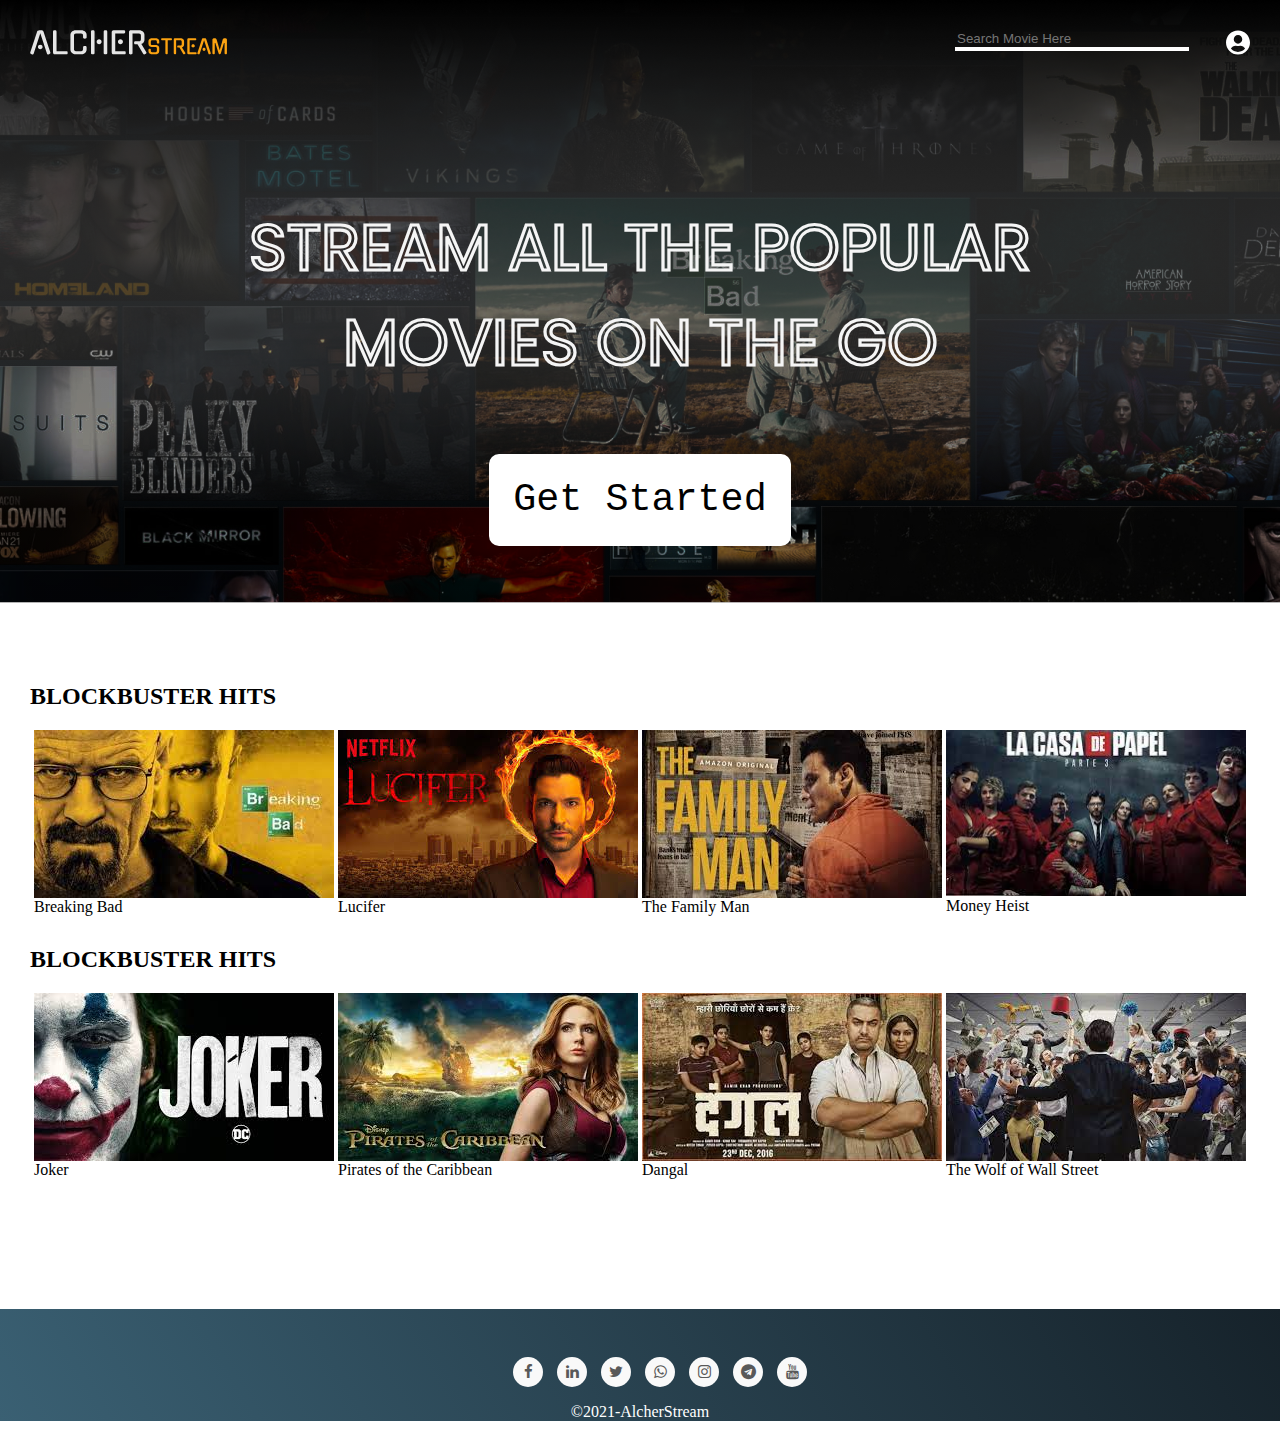
<file: docs/index.html>
<!DOCTYPE html>
<html lang="en">
<head>
    <link rel="preconnect" href="https://fonts.gstatic.com">
    <link href="https://fonts.googleapis.com/css2?family=Poppins:wght@900&display=swap" rel="stylesheet">
    <link rel="StyleSheet" href="style.css">
    <meta charset="UTF-8">
    <meta http-equiv="X-UA-Compatible" content="IE=edge">
    <meta name="viewport" content="width=device-width, initial-scale=1.0">
    <link rel="stylesheet" href="C:\Users\user\Documents\vstyle.css">
    <script src="https://ajax.googleapis.com/ajax/libs/jquery/3.3.1/jquery.min.js"></script>
    <script src="https://cdnjs.cloudflare.com/ajax/libs/popper.js/1.14.3/umd/popper.min.js"></script>
    <script src="https://maxcdn.bootstrapcdn.com/bootstrap/4.1.3/js/bootstrap.min.js"></script>
     <link href="https://maxcdn.bootstrapcdn.com/font-awesome/4.7.0/css/font-awesome.min.css" rel="stylesheet" >
    <title>Alcher Stream</title>
</head>
<body>
    <div id="upper-half">
        <div id="header">
            <div style="display: flex;flex-direction: row; flex-wrap: wrap; justify-content: space-between;">
                <img style="margin: 0px 30px 15px 0px;" src="logo.svg" height="25px">
             <center> <input type="text" placeholder="Search Movie Here"/></centre>
            </div>
             
            <div><img src="profile.svg" height="25px"></div>
        </div>
        <div id="stream">
                <p id="text">STREAM ALL THE POPULAR<br>MOVIES ON THE GO</p>
                <div><button class="btn-1">Get Started<span class="hide">  ></span></button></div>
        </div>
    </div>
    
    <div style="margin: 30px 0px 30px 0px; padding: 30px;">
      <h2 style="margin-bottom: 20px;">BLOCKBUSTER HITS</h2>
      <div style="display: flex; flex-direction: row; flex-wrap: wrap; justify-content: space-evenly;">
        <div style="display: grid">
          <img src="Breaking.jpg" class="avg-img">
          Breaking Bad
        </div>
        <div style="display: grid">
          <img src="lucifer.jpg" class="avg-img">
          Lucifer
        </div>
        <div style="display: grid;">
          <img src="familyman.jpg" class="avg-img">
           The Family Man
        </div>
        <div style="display: grid;">
          <img src="Money.jpg" class="avg-img">
           Money Heist
        </div>
      </div>
      <h2 style="margin-bottom: 20px; margin-top: 30px;">BLOCKBUSTER HITS</h2>
      <div style="display: flex; flex-direction: row; flex-wrap: wrap; justify-content: space-evenly;">
        <div style="display: grid">
          <img src="jocker.jpg" class="avg-img">
          Joker
        </div>
        <div style="display: grid">
          <img src="pc.jpg" class="avg-img">
          Pirates of the Caribbean
        </div>
        <div style="display: grid;">
          <img src="dangal.jpg" class="avg-img">
           Dangal
        </div>
        <div style="display: grid;">
          <img src="wolf.jpg" class="avg-img">
           The Wolf of Wall Street
        </div>
      </div>
    </div>

    <footer class="mainfooter" role="contentinfo">
        <div class="footer-middle">
        <div class="container">
          <div class="row">
            <div class="col-md-3 col-sm-6">
             
              <div class="col-md-3">
          <center>
                  <ul class="social-network social-circle">
                   <li><a href="#" class="icoFacebook" title="Facebook"><i class="fa fa-facebook"></i></a></li>
                   <li><a href="#" class="icoLinkedin" title="Linkedin"><i class="fa fa-linkedin"></i></a></li>
                   <li><a href="#" class="icoTwitter" title="Twitter"><i class="fa fa-twitter"></i></a></li>
                   <li><a href="#" class="icoWhatsApp" title="WhatsApp"><i class="fa fa-whatsapp"></i></a></li>
                   <li><a href="#" class="icoInstagram" title="Instagram"><i class="fa fa-instagram"></i></a></li>
                   <li><a href="#" class="icoTelegram" title="Telegram"><i class="fa fa-telegram"></i></a></li>
                   <li><a href="#" class="icoYouTube" title="YouTube"><i class="fa fa-youtube"></i></a></li>
                      
                  </ul>	
         </Center>			
              </div>
          </div>
<div class="row">
<div class="col-md-12-copy">
<center>
<p class="text-centre">&copy;2021-AlcherStream</p>
</Center>
</div>
</div>
          
      
      
      </div>
        </div>
      </footer>        
</body>
</html>
</file>
<file: docs/style.css>
body{
    margin: 0px;
    padding: 0px;
}
#upper-half {
    width: 100%;
    height: 603px;
    background: linear-gradient(rgba(0,0,0,0.2),rgba(0,0,0,0.2)), url(bg.png);
    background-size: cover;
    background-position: center;
    display: grid;
    grid-template-rows: auto 90%;
}
#header{
    display:grid;
    margin: 30px 30px 0px 30px;
    grid-template-columns: 95% auto;
    justify-content: space-between;
}
input {
    background: rgba(255, 255, 255, 0);
    border-top: none;
    border-left: none;
    border-right: none;
    border-bottom: white solid 4px;
    position: relative;
    display: block;
    outline: none;
    width: 50%;
    min-width: 230px;
    height: 30p;
    margin-bottom: 15px;
    color: white;
}
#stream
{
    display: flex;
    align-items: center;
    justify-content: center;
    flex-direction: column;
    color:black;
}
#text{
    text-align: center;
    font-family: 'Poppins', sans-serif;
    font-size: 5vw;
    -webkit-text-stroke: 0.05em whitesmoke;
    -webkit-text-fill-color: transparent;
}
.btn-1{
    font-family: Hack, monospace;
    background: white;
    color: black;
    cursor: pointer;
    font-size: 3vw;
    padding: 1.5rem;
    border: 0;
    border-radius: 10px;
    width: auto;
    position: relative;
}
.btn-1:hover{
    background: white;
    transition: display 5s;
}
.btn-1:not(:hover) .hide {
    background: white;
    display: none;
}

.avg-img{
  width: 300px;
}
.avg-img:hover{
  transform: scale(1.08);
}

footer {
    background: #16222A;
    background: -webkit-linear-gradient(59deg, #3A6073, #16222A);
    background: linear-gradient(59deg, #3A6073, #16222A);
    color: white;
    margin-top:100px;
  }
  
  footer a {
    color: #fff;
    font-size: 14px;
    transition-duration: 0.2s;
  }
  
  footer a:hover {
    color: #FA944B;
    text-decoration: none;
  }
  
  .copy {
    font-size: 12px;
    padding: 10px;
    border-top: 1px solid #FFFFFF;
  }
  
  .footer-middle {
    padding-top: 2em;
    color: white;
  }
  
  
  /SOCIAL ICONS/
  
  /* footer social icons */
  
  ul.social-network {
    list-style: none;
    display: inline;
   
    padding: 0;
  }
  
  ul.social-network li {
    display: inline;
    margin: 0 5px;
  }
  
  
  /* footer social icons */
  
  .social-network a.icoFacebook:hover {
    background-color: #3B5998;
  }
  
  .social-network a.icoLinkedin:hover {
    background-color: #007bb7;
  }
  
  .social-network a.icoFacebook:hover i,
  .social-network a.icoLinkedin:hover i {
    color: #fff;
  }
  
  .social-network a.socialIcon:hover,
  .socialHoverClass {
    color: #44BCDD;
  }
  
  .social-circle li a {
    display: inline-block;
    position: relative;
   
    -moz-border-radius: 50%;
    -webkit-border-radius: 50%;
    border-radius: 50%;
    text-align: center;
    width: 30px;
    height: 30px;
    font-size: 15px;
  }
  
  .social-circle li i {
    
    line-height: 30px;
    text-align: center;
  }
  
  .social-circle li a:hover i,
  .triggeredHover {
    -moz-transform: rotate(360deg);
    -webkit-transform: rotate(360deg);
    -ms--transform: rotate(360deg);
    transform: rotate(360deg);
    -webkit-transition: all 0.2s;
    -moz-transition: all 0.2s;
    -o-transition: all 0.2s;
    -ms-transition: all 0.2s;
    transition: all 0.2s;
  }
  
  .social-circle i {
    color: #595959;
    -webkit-transition: all 0.8s;
    -moz-transition: all 0.8s;
    -o-transition: all 0.8s;
    -ms-transition: all 0.8s;
    transition: all 0.8s;
  }
  
  .social-network a {
    background-color: #F9F9F9;
  }
</file>
